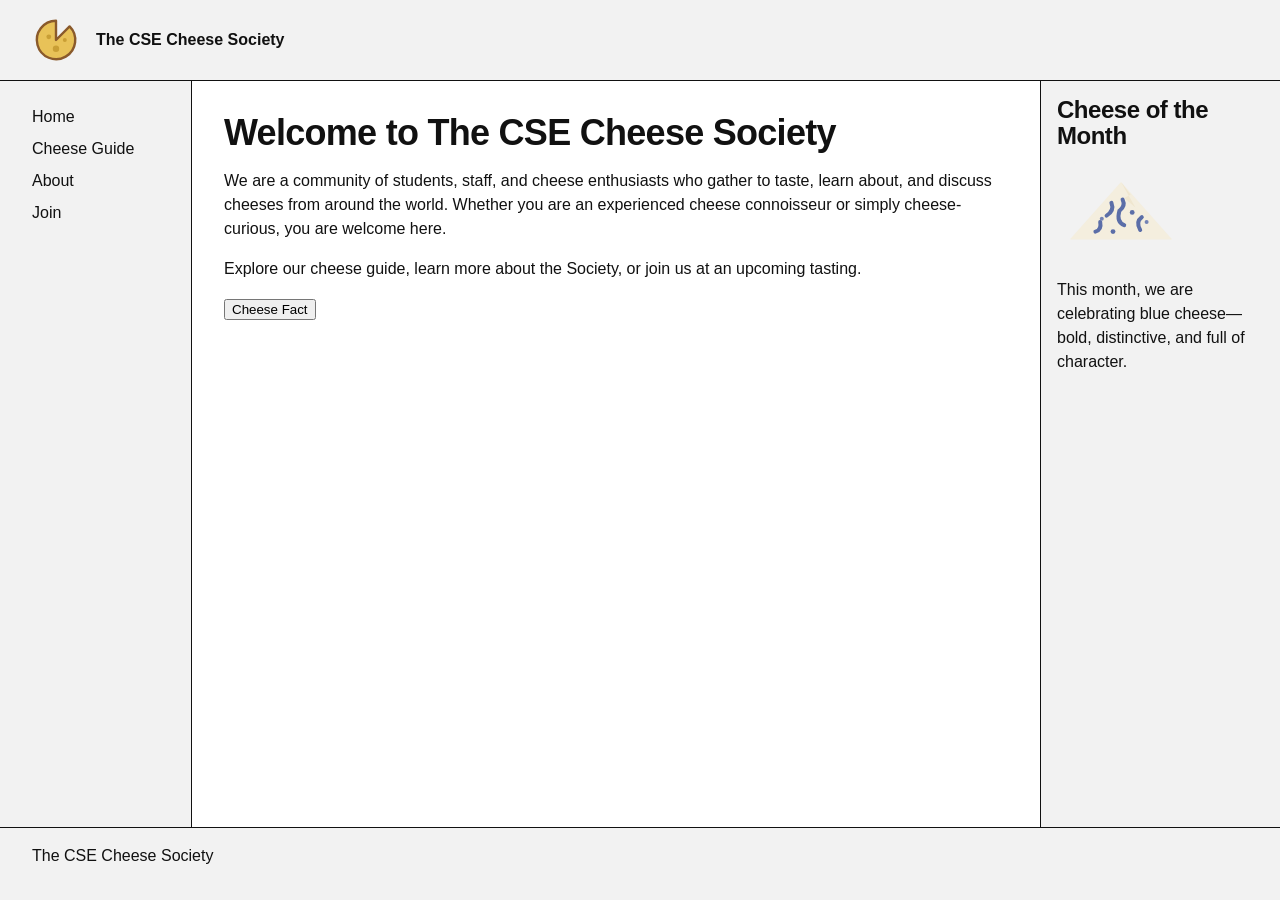
<file: index.html>
<!doctype html>
<html lang="en">
<head>
  <meta charset="utf-8">
  <meta name="viewport" content="width=device-width, initial-scale=1">
  <meta name="description" content="The CSE Cheese Society is a community of students, staff, and cheese enthusiasts who gather to taste, learn about, and discuss cheeses from around the world.">

  <title>Home | The CSE Cheese Society</title>

  <link rel="stylesheet" href="styles/tokens.css">
  <link rel="stylesheet" href="styles/global.css">
  <link rel="stylesheet" href="styles/site.css">
  <link rel="stylesheet" href="styles/home.css">
</head>

<body>
  <header>
    <img src="images/logo.svg" alt="Logo for cheese society">
    <p>The CSE Cheese Society</p>
  </header>

  <nav aria-label="Primary navigation">
    <ul>
      <li><a href="index.html" aria-current="page">Home</a></li>
      <li><a href="guide/index.html">Cheese Guide</a></li>
      <li><a href="about.html">About</a></li>
      <li><a href="join.html">Join</a></li>
    </ul>
  </nav>

  <main>
    <h1>Welcome to The CSE Cheese Society</h1>

    <p>
      We are a community of students, staff, and cheese enthusiasts who
      gather to taste, learn about, and discuss cheeses from around the
      world. Whether you are an experienced cheese connoisseur or simply
      cheese-curious, you are welcome here.
    </p>

    <p>
      Explore our cheese guide, learn more about the Society, or join us
      at an upcoming tasting.
    </p>

    <button
      type="button"
      commandfor="cheese-fact"
      command="toggle-popover"
    >
      Cheese Fact
    </button>

    <section id="cheese-fact" popover>
      <h2>Cheese Fact</h2>

      <p>
        Cheese is one of the world’s oldest prepared foods, with evidence
        of cheesemaking dating back thousands of years.
      </p>
    </section>
  </main>

  <aside>
    <h2>Cheese of the Month</h2>
    <img src="images/cheese-blue.svg" alt="Illustration of blue cheese">
    <p>
      This month, we are celebrating blue cheese—bold, distinctive, and
      full of character.
    </p>
  </aside>

  <footer>
    <p>The CSE Cheese Society</p>
  </footer>
</body>
</html>
</file>
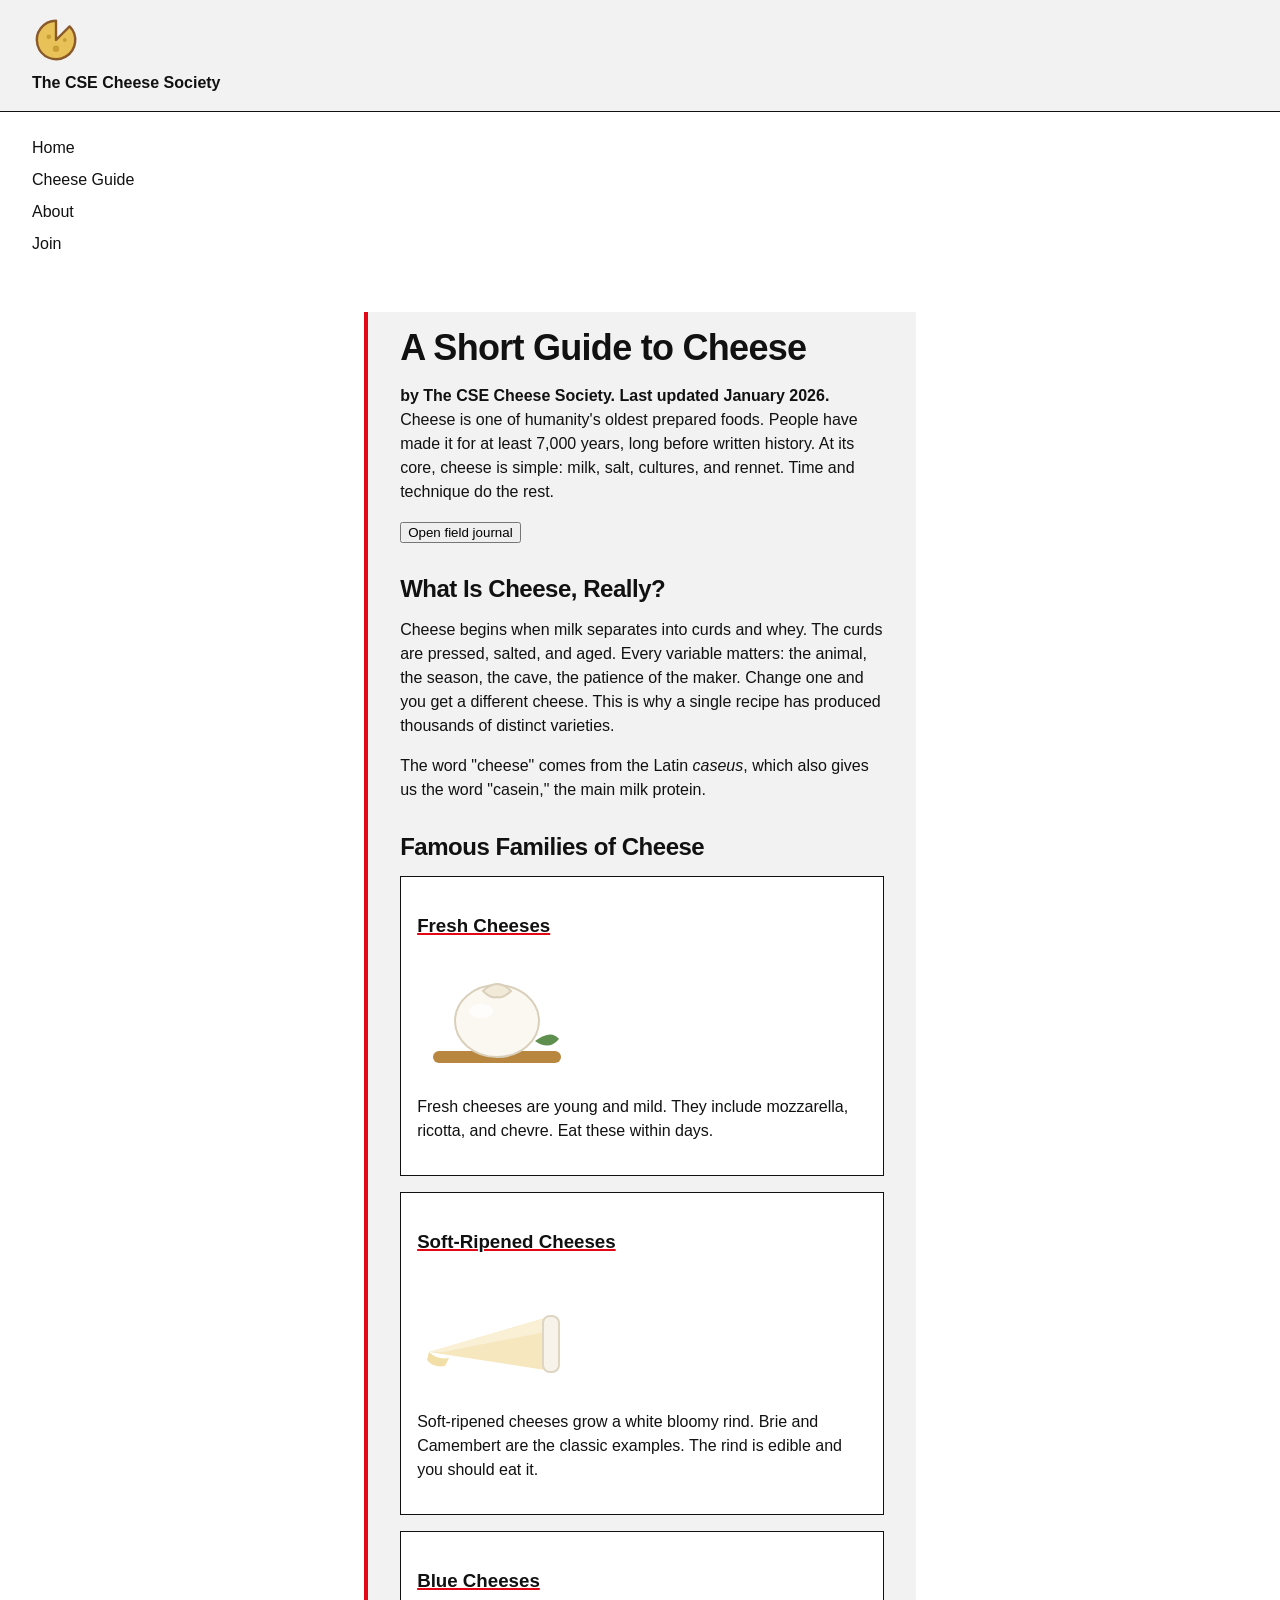
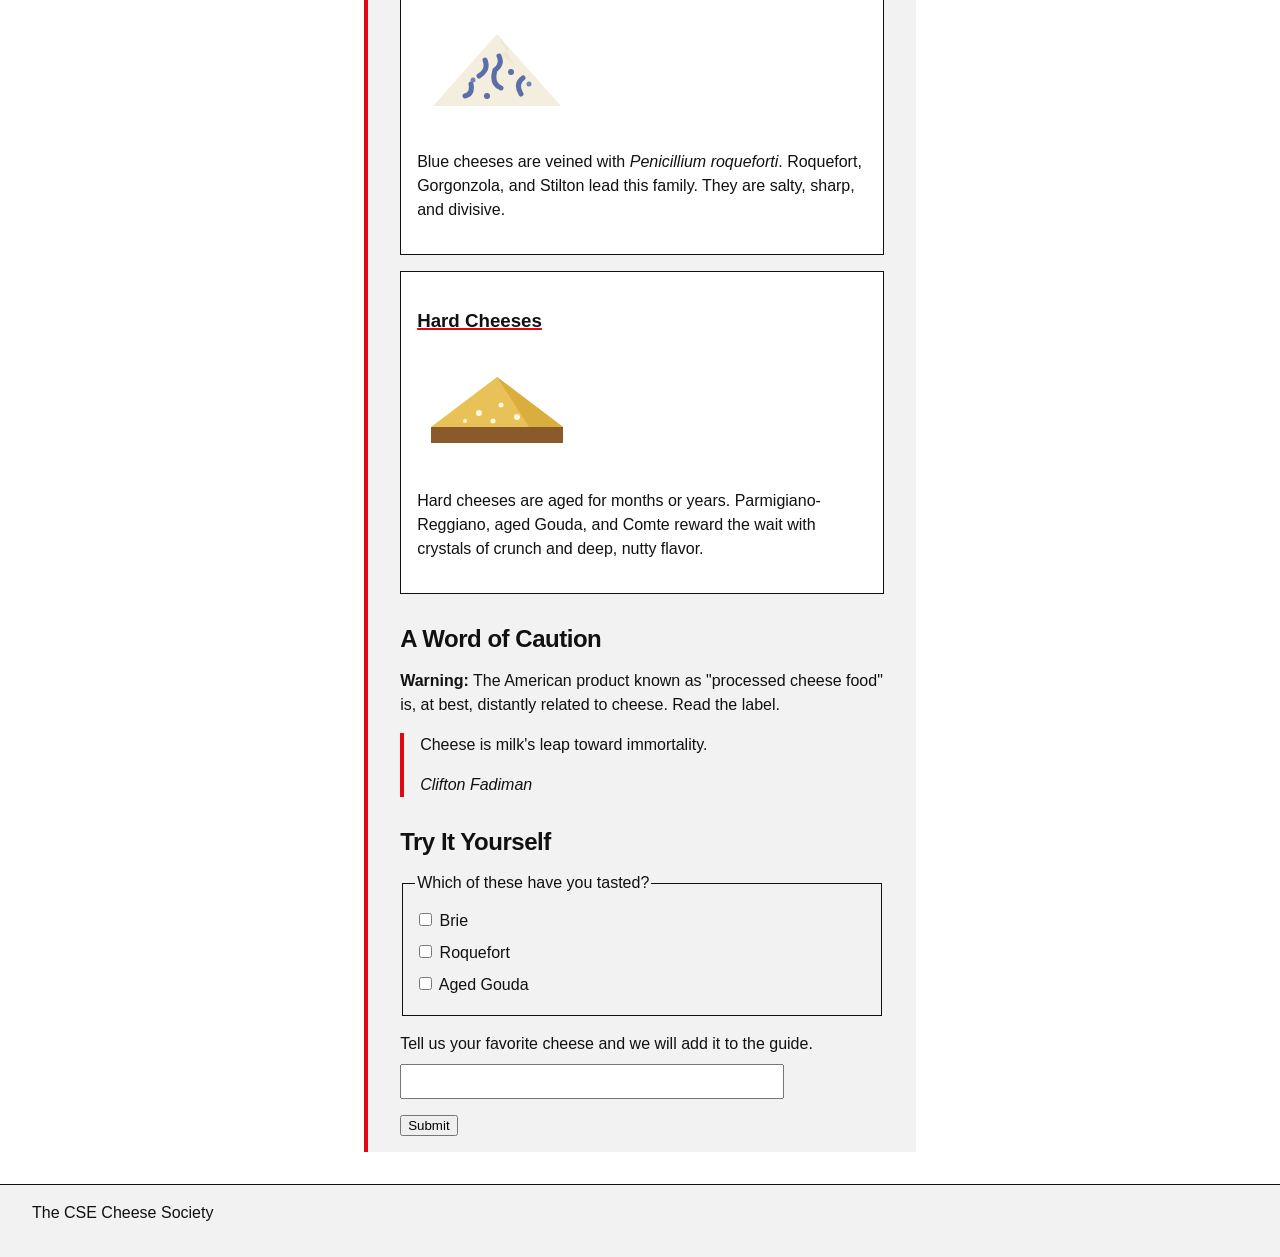
<file: guide/index.html>
<!doctype html>
<html lang="en">
<head>
    <meta charset="utf-8">
    <meta name="viewport" content="width=device-width, initial-scale=1">

    <meta
        name="description"
        content="A short guide to cheese from The CSE Cheese Society."
    >

    <title>Cheese Guide | The CSE Cheese Society</title>

    <link rel="stylesheet" href="../styles/tokens.css">
    <link rel="stylesheet" href="../styles/global.css">
    <link rel="stylesheet" href="../styles/site.css">
    <link rel="stylesheet" href="../styles/guide.css">
    <link rel="stylesheet" href="../styles/aesthetic.css">
</head>

<body>
    <header>
        <img src="../images/logo.svg" alt="">
        <p>The CSE Cheese Society</p>
    </header>

    <nav aria-label="Primary navigation">
        <ul>
            <li><a href="../index.html">Home</a></li>
            <li><a href="index.html" aria-current="page">Cheese Guide</a></li>
            <li><a href="../about.html">About</a></li>
            <li><a href="../join.html">Join</a></li>
        </ul>
    </nav>

    <main>
        <article>
            <header>
                <h1>A Short Guide to Cheese</h1>
                <p>by The CSE Cheese Society. Last updated January 2026.</p>
            </header>

            <p>
                Cheese is one of humanity's oldest prepared foods. People have made
                it for at least 7,000 years, long before written history. At its core,
                cheese is simple: milk, salt, cultures, and rennet. Time and technique
                do the rest.
            </p>

            <button id="aesthetic-toggle" type="button" aria-pressed="false">
                Open field journal
            </button>

            <section>
                <h2>What Is Cheese, Really?</h2>

                <p>
                    Cheese begins when milk separates into curds and whey. The curds
                    are pressed, salted, and aged. Every variable matters: the animal,
                    the season, the cave, the patience of the maker. Change one and you
                    get a different cheese. This is why a single recipe has produced
                    thousands of distinct varieties.
                </p>

                <p>
                    The word "cheese" comes from the Latin <i lang="la">caseus</i>,
                    which also gives us the word "casein," the main milk protein.
                </p>
            </section>

            <section>
                <h2>Famous Families of Cheese</h2>

                <article>
                    <h3><a href="fresh.html">Fresh Cheeses</a></h3>

                    <a href="fresh.html">
                        <img
                            class="fresh-cheese-image"
                            src="../images/cheese-fresh.svg"
                            alt="Illustration of fresh cheese"
                        >
                    </a>

                    <p>
                        Fresh cheeses are young and mild. They include mozzarella,
                        ricotta, and chevre. Eat these within days.
                    </p>
                </article>

                <article>
                    <h3><a href="soft.html">Soft-Ripened Cheeses</a></h3>

                    <a href="soft.html">
                        <img
                            class="soft-cheese-image"
                            src="../images/cheese-soft.svg"
                            alt="Illustration of soft-ripened cheese"
                        >
                    </a>

                    <p>
                        Soft-ripened cheeses grow a white bloomy rind. Brie and Camembert
                        are the classic examples. The rind is edible and you should eat it.
                    </p>
                </article>

                <article>
                    <h3><a href="blue.html">Blue Cheeses</a></h3>

                    <a href="blue.html">
                        <img
                            class="blue-cheese-image"
                            src="../images/cheese-blue.svg"
                            alt="Illustration of blue cheese"
                        >
                    </a>

                    <p>
                        Blue cheeses are veined with
                        <i lang="la">Penicillium roqueforti</i>. Roquefort, Gorgonzola,
                        and Stilton lead this family. They are salty, sharp, and divisive.
                    </p>
                </article>

                <article>
                    <h3><a href="hard.html">Hard Cheeses</a></h3>

                    <a href="hard.html">
                        <img
                            class="hard-cheese-image"
                            src="../images/cheese-hard.svg"
                            alt="Illustration of hard cheese"
                        >
                    </a>

                    <p>
                        Hard cheeses are aged for months or years. Parmigiano-Reggiano,
                        aged Gouda, and Comte reward the wait with crystals of crunch and
                        deep, nutty flavor.
                    </p>
                </article>
            </section>

            <section>
                <h2>A Word of Caution</h2>

                <p>
                    <strong>Warning:</strong> The American product known as
                    "processed cheese food" is, at best, distantly related to cheese.
                    Read the label.
                </p>

                <blockquote>
                    <p>Cheese is milk's leap toward immortality.</p>
                    <cite>Clifton Fadiman</cite>
                </blockquote>
            </section>

            <section>
                <h2>Try It Yourself</h2>

                <form>
                    <fieldset>
                        <legend>Which of these have you tasted?</legend>

                        <label>
                            <input type="checkbox" name="tasted" value="brie">
                            Brie
                        </label>

                        <label>
                            <input type="checkbox" name="tasted" value="roquefort">
                            Roquefort
                        </label>

                        <label>
                            <input type="checkbox" name="tasted" value="aged-gouda">
                            Aged Gouda
                        </label>
                    </fieldset>

                    <label for="favorite-cheese">
                        Tell us your favorite cheese and we will add it to the guide.
                    </label>

                    <input
                        id="favorite-cheese"
                        name="favorite-cheese"
                        type="text"
                    >

                    <button type="submit">Submit</button>
                </form>
            </section>
        </article>
    </main>

    <footer>
        <p>The CSE Cheese Society</p>
    </footer>
    <script src="../scripts/aesthetic.js"></script>
</body>
</html>
</file>
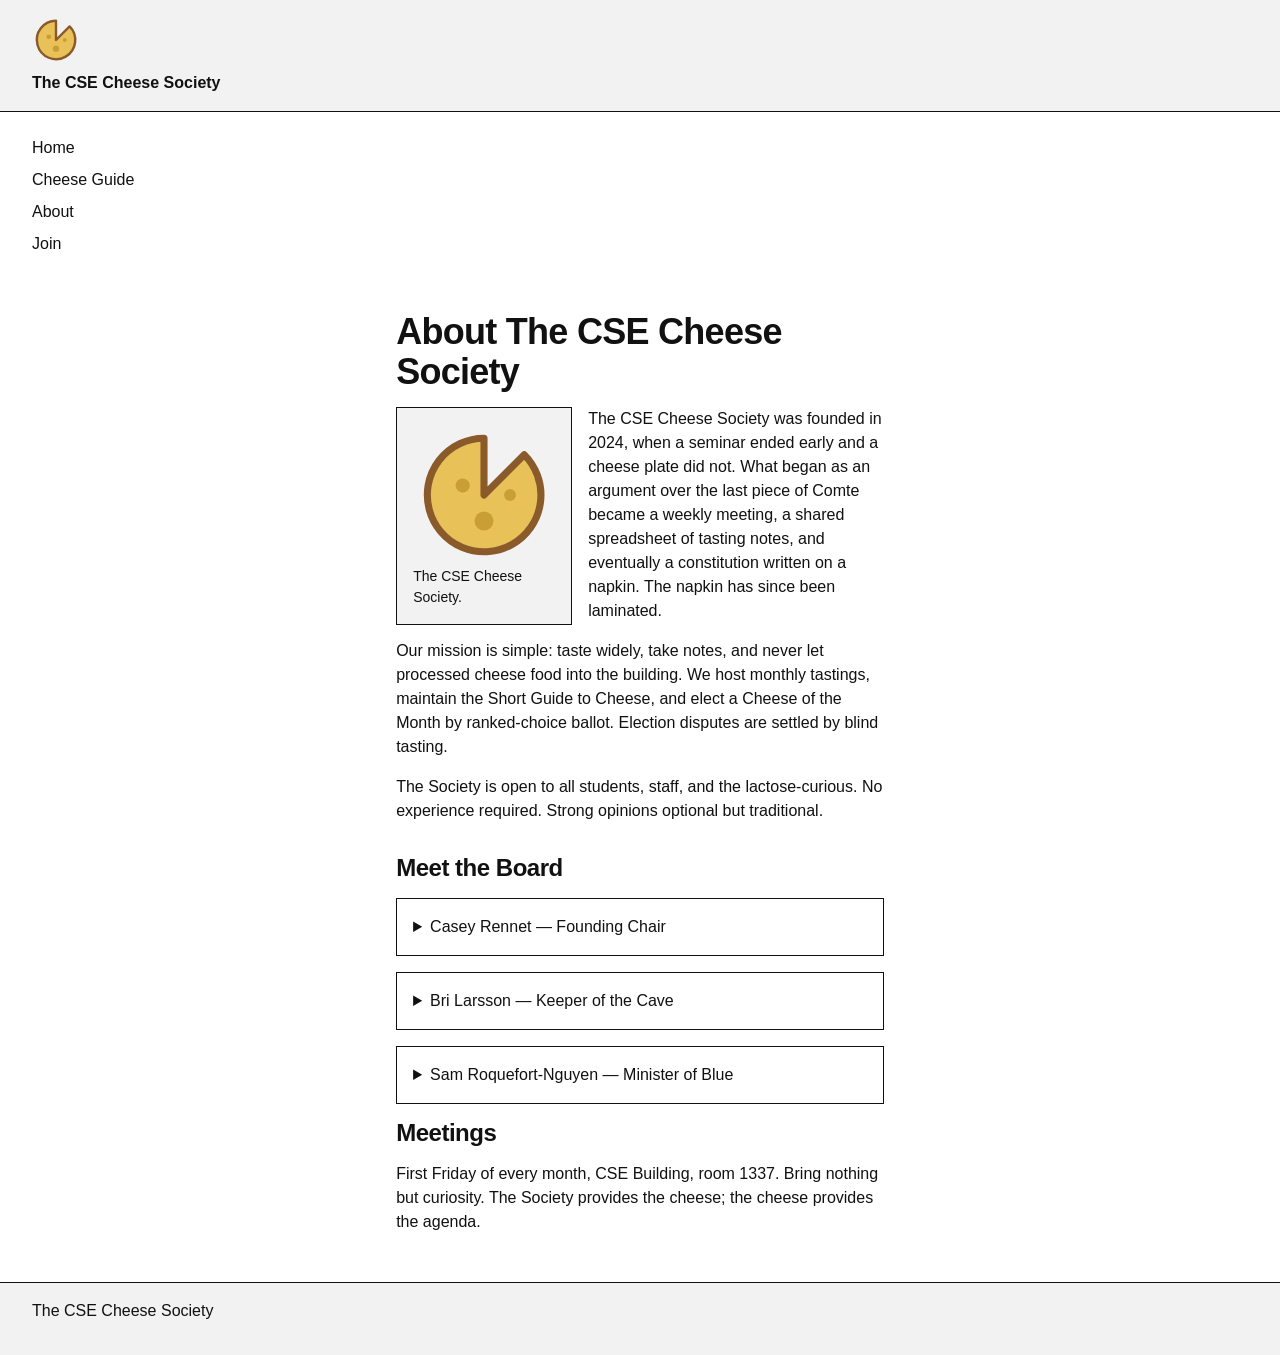
<file: about.html>
<!doctype html>
<html lang="en">
<head>
    <meta charset="utf-8">
    <meta name="viewport" content="width=device-width, initial-scale=1">

    <meta
        name="description"
        content="Learn about the history, mission, board members, and meetings of The CSE Cheese Society."
    >

    <title>About | The CSE Cheese Society</title>

    <link rel="stylesheet" href="styles/tokens.css">
    <link rel="stylesheet" href="styles/global.css">
    <link rel="stylesheet" href="styles/site.css">
    <link rel="stylesheet" href="styles/about.css">
</head>

<body>
    <header>
        <img src="images/logo.svg" alt="">
        <p>The CSE Cheese Society</p>
    </header>

    <nav aria-label="Primary navigation">
        <ul>
            <li><a href="index.html">Home</a></li>
            <li><a href="guide/index.html">Cheese Guide</a></li>
            <li><a href="about.html" aria-current="page">About</a></li>
            <li><a href="join.html">Join</a></li>
        </ul>
    </nav>

    <main>
        <article>
            <h1>About The CSE Cheese Society</h1>

            <figure>
                <img src="images/logo.svg" alt="The CSE Cheese Society logo">
                <figcaption>The CSE Cheese Society.</figcaption>
            </figure>

            <p>
                The CSE Cheese Society was founded in 2024, when a seminar ended
                early and a cheese plate did not. What began as an argument over the
                last piece of Comte became a weekly meeting, a shared spreadsheet of
                tasting notes, and eventually a constitution written on a napkin. The
                napkin has since been laminated.
            </p>

            <p>
                Our mission is simple: taste widely, take notes, and never let
                processed cheese food into the building. We host monthly tastings,
                maintain the Short Guide to Cheese, and elect a Cheese of the Month
                by ranked-choice ballot. Election disputes are settled by blind
                tasting.
            </p>

            <p>
                The Society is open to all students, staff, and the lactose-curious.
                No experience required. Strong opinions optional but traditional.
            </p>

            <section class="member-bios">
                <h2>Meet the Board</h2>

                <details>
                    <summary>Casey Rennet — Founding Chair</summary>
                    <p>
                        Casey once drove four hours for a cheese that turned out to be
                        sold out, and describes the trip as "still worth it." Responsible
                        for the napkin constitution. Favorite family: hard. Favorite
                        cheese: a five-year Gouda "that changed my life."
                    </p>
                </details>

                <details>
                    <summary>Bri Larsson — Keeper of the Cave</summary>
                    <p>
                        Bri manages the Society's aging fridge (a mini-fridge, lovingly
                        mislabeled "THE CAVE") and its strict humidity log. Favorite
                        family: soft-ripened. Position on rinds: eat them, always, no
                        exceptions.
                    </p>
                </details>

                <details>
                    <summary>Sam Roquefort-Nguyen — Minister of Blue</summary>
                    <p>
                        Sam claims no relation to the village of Roquefort-sur-Soulzon
                        but has never provided documentation either way. Runs the annual
                        "Blue Cheese Amnesty" where skeptics get one supervised second
                        chance. Favorite cheese: Stilton, at midnight, with port.
                    </p>
                </details>
            </section>

            <section>
                <h2>Meetings</h2>
                <p>
                    First Friday of every month, CSE Building, room 1337. Bring nothing
                    but curiosity. The Society provides the cheese; the cheese provides
                    the agenda.
                </p>
            </section>
        </article>
    </main>

    <footer>
        <p>The CSE Cheese Society</p>
    </footer>
</body>
</html>
</file>
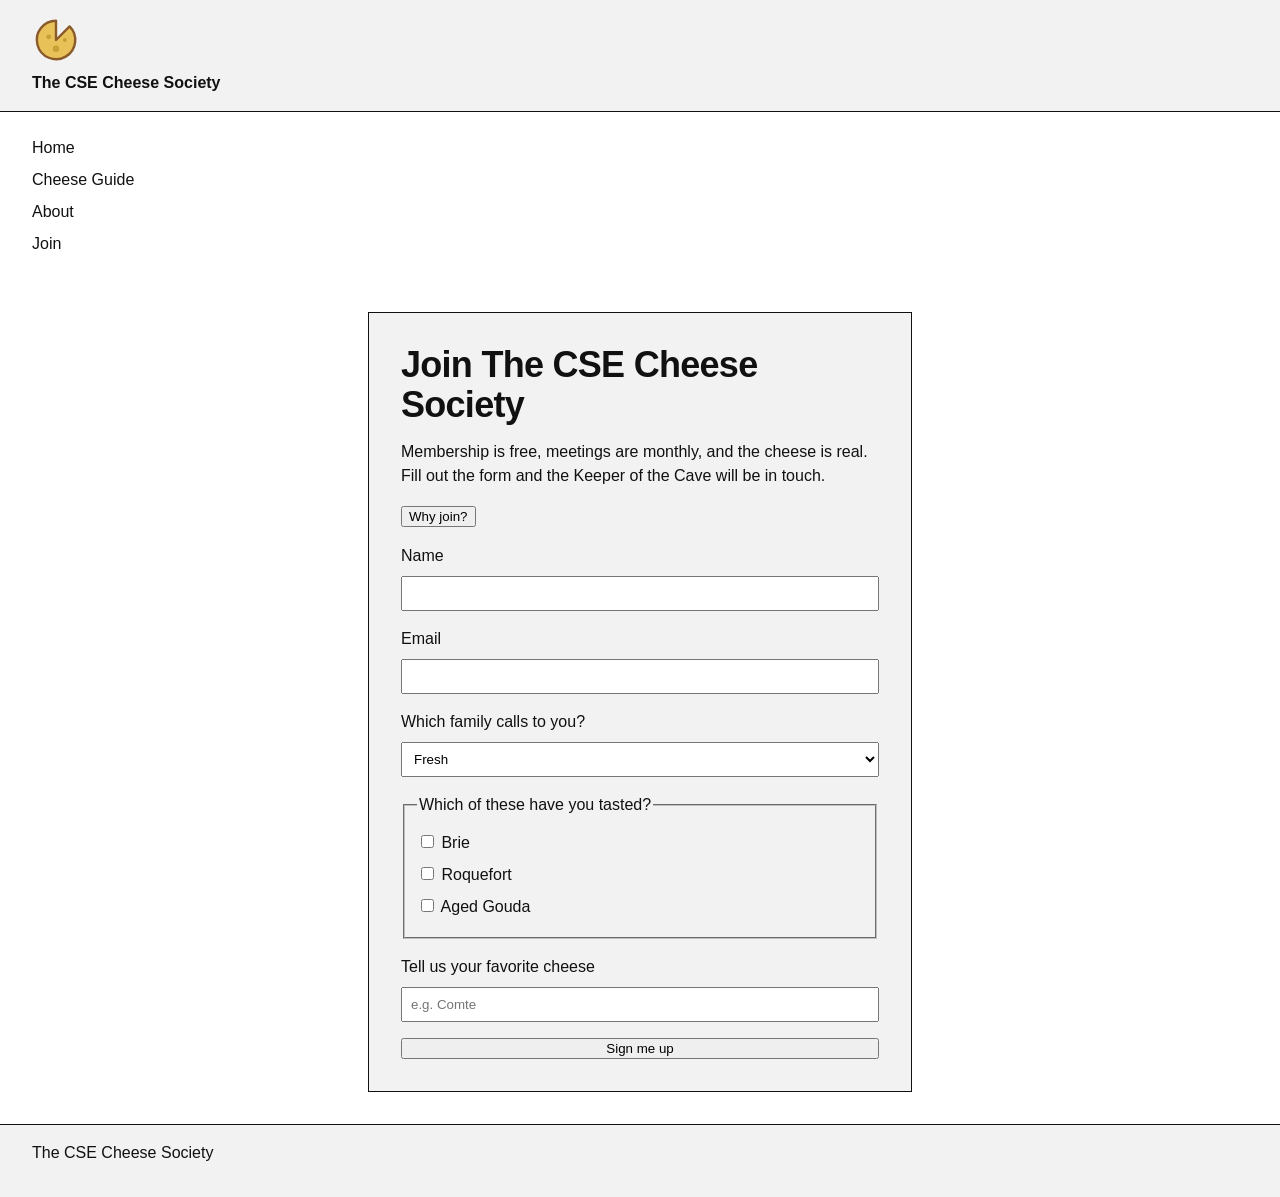
<file: join.html>
<!doctype html>
<html lang="en">
<head>
  <meta charset="utf-8">
  <meta name="viewport" content="width=device-width, initial-scale=1">

  <meta
    name="description"
    content="Join The CSE Cheese Society and sign up for monthly cheese tastings."
  >

  <title>Join | The CSE Cheese Society</title>

  <link rel="stylesheet" href="styles/tokens.css">
  <link rel="stylesheet" href="styles/global.css">
  <link rel="stylesheet" href="styles/site.css">
  <link rel="stylesheet" href="styles/join.css">
</head>

<body>
  <header>
    <img src="images/logo.svg" alt="">
    <p>The CSE Cheese Society</p>
  </header>

  <nav aria-label="Primary navigation">
    <ul>
      <li><a href="index.html">Home</a></li>
      <li><a href="guide/index.html">Cheese Guide</a></li>
      <li><a href="about.html">About</a></li>
      <li><a href="join.html" aria-current="page">Join</a></li>
    </ul>
  </nav>

  <main>
    <section class="membership-card">
      <h1>Join The CSE Cheese Society</h1>

      <p>
        Membership is free, meetings are monthly, and the cheese is real.
        Fill out the form and the Keeper of the Cave will be in touch.
      </p>

      <button type="button" commandfor="join-reasons" command="show-modal">
        Why join?
      </button>

      <form>
        <label for="name">Name</label>
        <input id="name" name="name" type="text" required>

        <label for="email">Email</label>
        <input id="email" name="email" type="email" required>

        <label for="family">Which family calls to you?</label>
        <select id="family" name="family">
          <option value="fresh">Fresh</option>
          <option value="soft">Soft-ripened</option>
          <option value="blue">Blue</option>
          <option value="hard">Hard</option>
          <option value="undecided">
            Undecided — that's why I'm here
          </option>
        </select>

        <fieldset>
          <legend>Which of these have you tasted?</legend>

          <label>
            <input type="checkbox" name="tasted" value="brie">
            Brie
          </label>

          <label>
            <input type="checkbox" name="tasted" value="roquefort">
            Roquefort
          </label>

          <label>
            <input type="checkbox" name="tasted" value="aged-gouda">
            Aged Gouda
          </label>
        </fieldset>

        <label for="favorite">Tell us your favorite cheese</label>
        <input
          id="favorite"
          name="favorite"
          type="text"
          placeholder="e.g. Comte"
        >

        <button type="submit">Sign me up</button>
      </form>
    </section>

    <dialog id="join-reasons">
      <h2>Why join?</h2>

      <ul>
        <li>Monthly tastings. The Society buys the cheese. You bring opinions.</li>
        <li>Voting rights in the Cheese of the Month election.</li>
        <li>Access to THE CAVE (a mini-fridge, but a very serious one).</li>
        <li>A laminated membership card featuring the cheese of your choice.</li>
        <li>Amnesty program for recovering blue-cheese skeptics.</li>
      </ul>

      <button type="button" commandfor="join-reasons" command="close">
        I'm convinced
      </button>
    </dialog>
  </main>

  <footer>
    <p>The CSE Cheese Society</p>
  </footer>
</body>
</html>
</file>
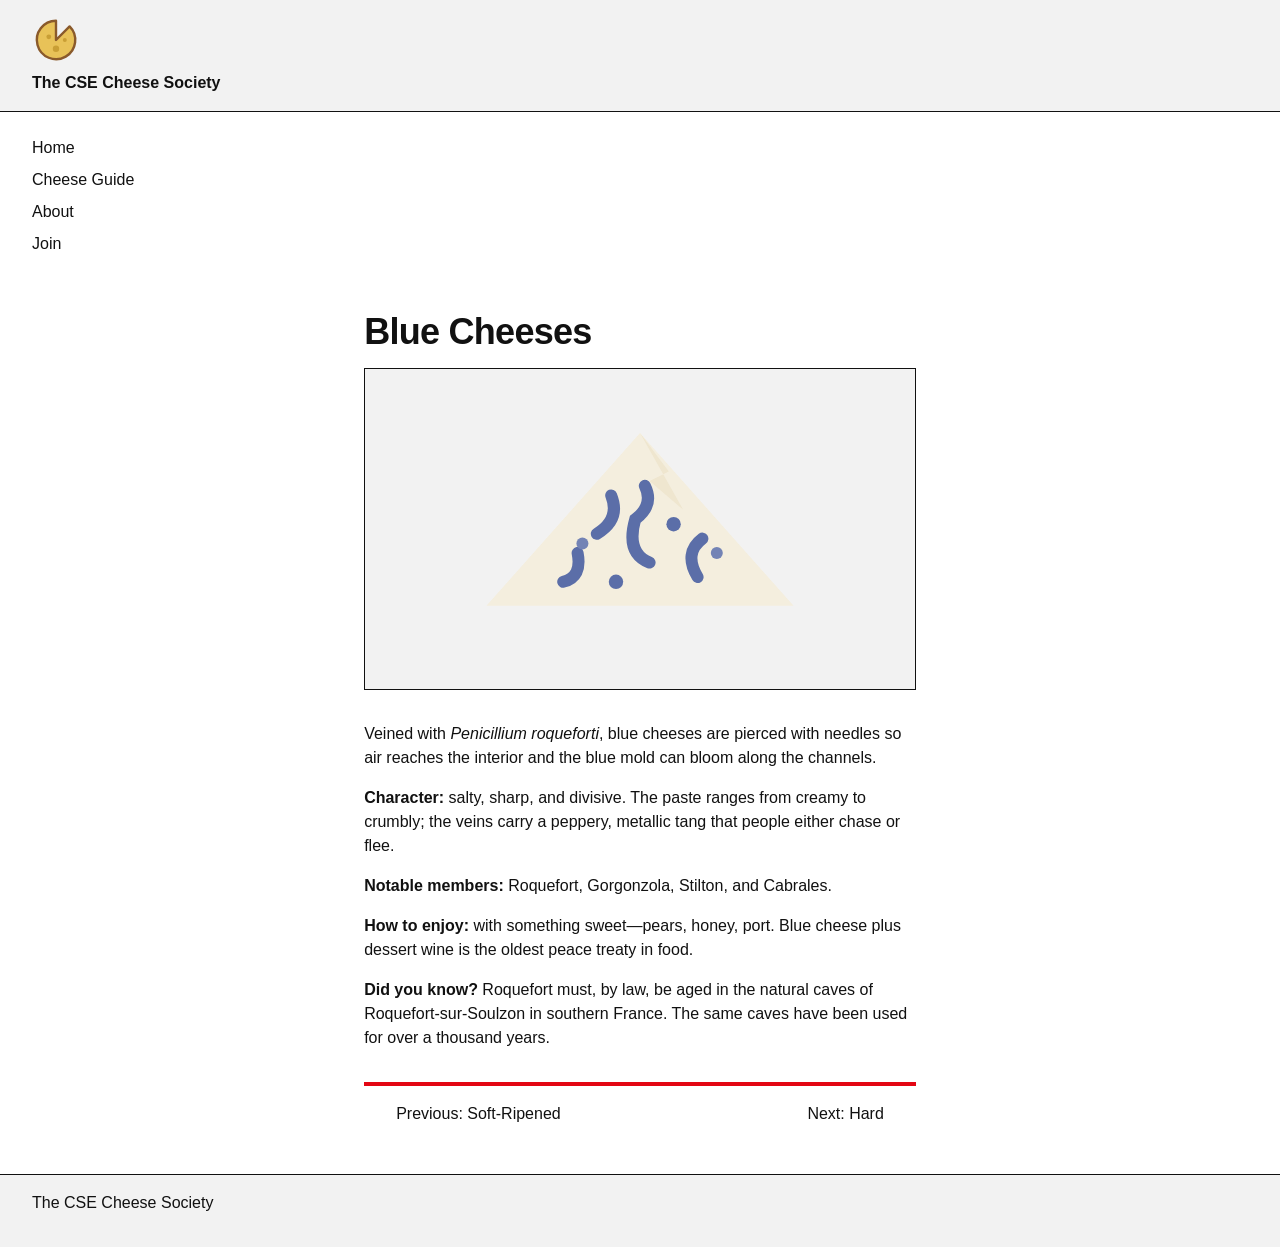
<file: guide/blue.html>
<!doctype html>
<html lang="en">
<head>
    <meta charset="utf-8">
    <meta name="viewport" content="width=device-width, initial-scale=1">

    <meta
        name="description"
        content="Learn about blue cheeses, including Roquefort, Gorgonzola, Stilton, and Cabrales."
    >

    <title>Blue Cheeses | The CSE Cheese Society</title>

    <link rel="stylesheet" href="../styles/tokens.css">
    <link rel="stylesheet" href="../styles/global.css">
    <link rel="stylesheet" href="../styles/site.css">
    <link rel="stylesheet" href="../styles/family.css">
</head>

<body>
    <header>
        <img src="../images/logo.svg" alt="">
        <p>The CSE Cheese Society</p>
    </header>

    <nav aria-label="Primary navigation">
        <ul>
            <li><a href="../index.html">Home</a></li>
            <li><a href="index.html" aria-current="page">Cheese Guide</a></li>
            <li><a href="../about.html">About</a></li>
            <li><a href="../join.html">Join</a></li>
        </ul>
    </nav>

    <main>
        <article>
            <h1>Blue Cheeses</h1>

            <figure>
                <img
                    class="blue-cheese-image"
                    src="../images/cheese-blue.svg"
                    alt="Illustration of blue cheese"
                >
            </figure>

            <p>
                Veined with <i lang="la">Penicillium roqueforti</i>, blue cheeses
                are pierced with needles so air reaches the interior and the blue
                mold can bloom along the channels.
            </p>

            <p>
                <strong>Character:</strong> salty, sharp, and divisive. The paste
                ranges from creamy to crumbly; the veins carry a peppery, metallic
                tang that people either chase or flee.
            </p>

            <p>
                <strong>Notable members:</strong> Roquefort, Gorgonzola, Stilton,
                and Cabrales.
            </p>

            <p>
                <strong>How to enjoy:</strong> with something sweet—pears, honey,
                port. Blue cheese plus dessert wine is the oldest peace treaty in
                food.
            </p>

            <p>
                <strong>Did you know?</strong> Roquefort must, by law, be aged in
                the natural caves of Roquefort-sur-Soulzon in southern France. The
                same caves have been used for over a thousand years.
            </p>

            <nav class="family-navigation" aria-label="Cheese family navigation">
                <a href="soft.html">Previous: Soft-Ripened</a>
                <a href="hard.html">Next: Hard</a>
            </nav>
        </article>
    </main>

    <footer>
        <p>The CSE Cheese Society</p>
    </footer>
</body>
</html>
</file>
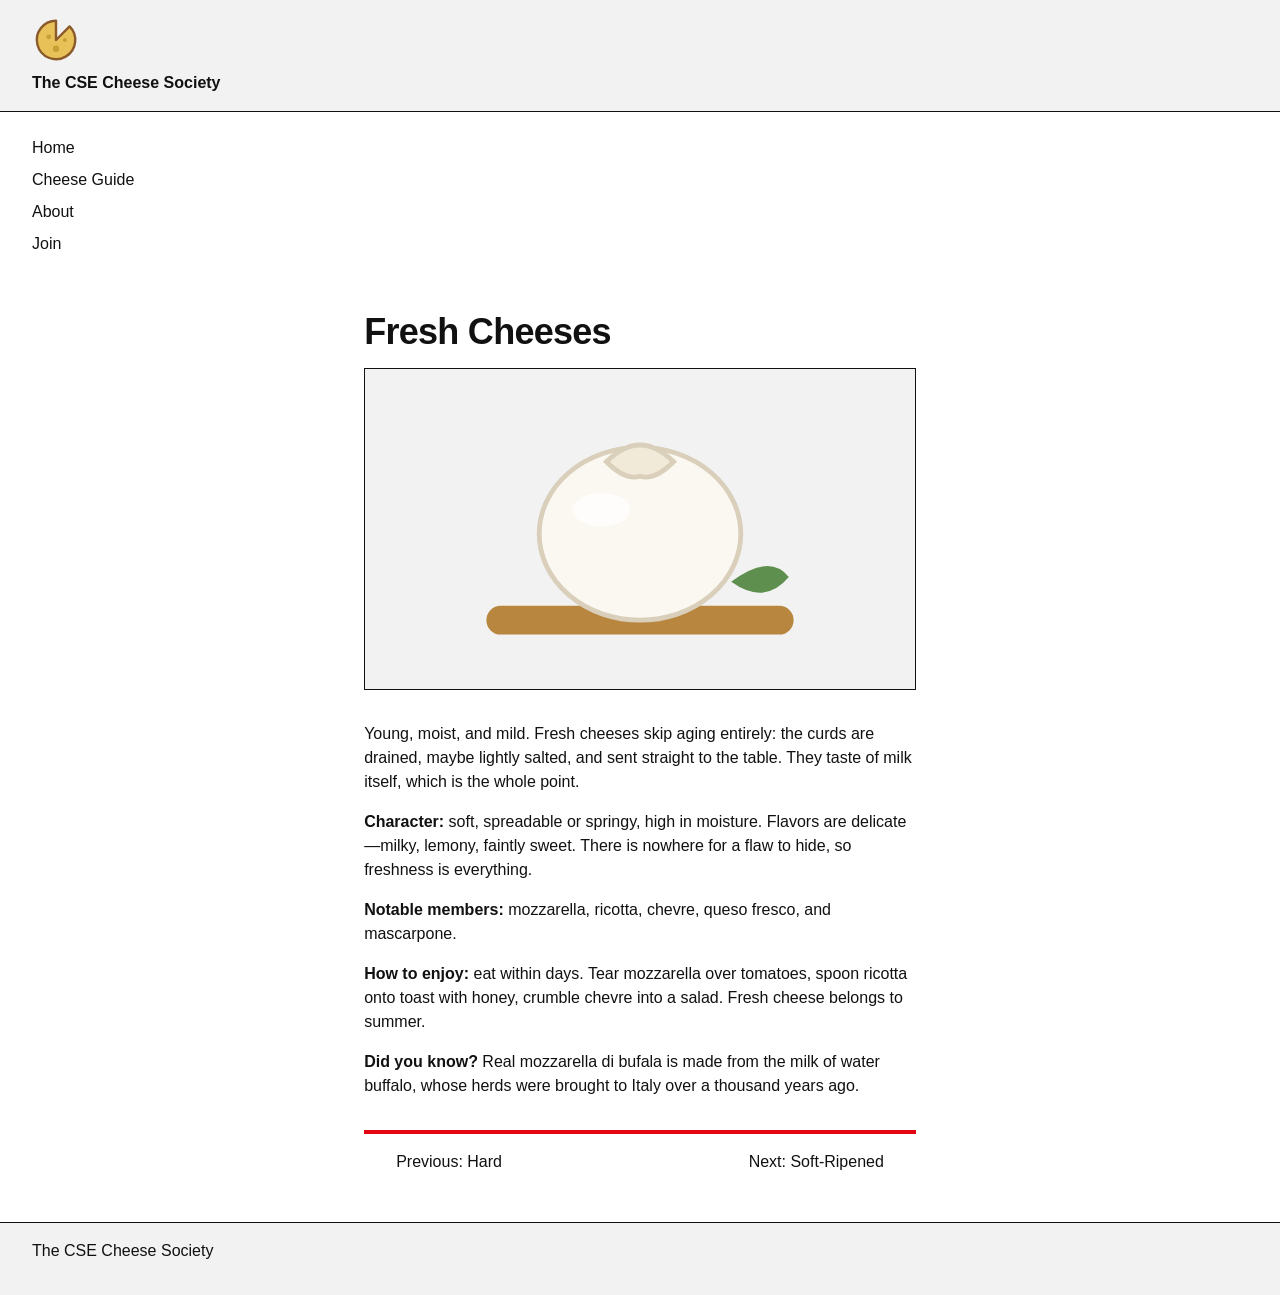
<file: guide/fresh.html>
<!doctype html>
<html lang="en">
<head>
    <meta charset="utf-8">
    <meta name="viewport" content="width=device-width, initial-scale=1">

    <meta
        name="description"
        content="Learn about fresh cheeses, including mozzarella, ricotta, chevre, queso fresco, and mascarpone."
    >

    <title>Fresh Cheeses | The CSE Cheese Society</title>

    <link rel="stylesheet" href="../styles/tokens.css">
    <link rel="stylesheet" href="../styles/global.css">
    <link rel="stylesheet" href="../styles/site.css">
    <link rel="stylesheet" href="../styles/family.css">
</head>

<body>
    <header>
        <img src="../images/logo.svg" alt="">
        <p>The CSE Cheese Society</p>
    </header>

    <nav aria-label="Primary navigation">
        <ul>
            <li><a href="../index.html">Home</a></li>
            <li><a href="index.html" aria-current="page">Cheese Guide</a></li>
            <li><a href="../about.html">About</a></li>
            <li><a href="../join.html">Join</a></li>
        </ul>
    </nav>

    <main>
        <article>
            <h1>Fresh Cheeses</h1>

            <figure>
                <img
                    class="fresh-cheese-image"
                    src="../images/cheese-fresh.svg"
                    alt="Illustration of fresh cheese"
                >
            </figure>

            <p>
                Young, moist, and mild. Fresh cheeses skip aging entirely: the curds
                are drained, maybe lightly salted, and sent straight to the table.
                They taste of milk itself, which is the whole point.
            </p>

            <p>
                <strong>Character:</strong> soft, spreadable or springy, high in
                moisture. Flavors are delicate—milky, lemony, faintly sweet. There
                is nowhere for a flaw to hide, so freshness is everything.
            </p>

            <p>
                <strong>Notable members:</strong> mozzarella, ricotta, chevre,
                queso fresco, and mascarpone.
            </p>

            <p>
                <strong>How to enjoy:</strong> eat within days. Tear mozzarella over
                tomatoes, spoon ricotta onto toast with honey, crumble chevre into a
                salad. Fresh cheese belongs to summer.
            </p>

            <p>
                <strong>Did you know?</strong> Real mozzarella di bufala is made
                from the milk of water buffalo, whose herds were brought to Italy
                over a thousand years ago.
            </p>

            <nav class="family-navigation" aria-label="Cheese family navigation">
                <a href="hard.html">Previous: Hard</a>
                <a href="soft.html">Next: Soft-Ripened</a>
            </nav>
        </article>
    </main>

    <footer>
        <p>The CSE Cheese Society</p>
    </footer>
</body>
</html>
</file>
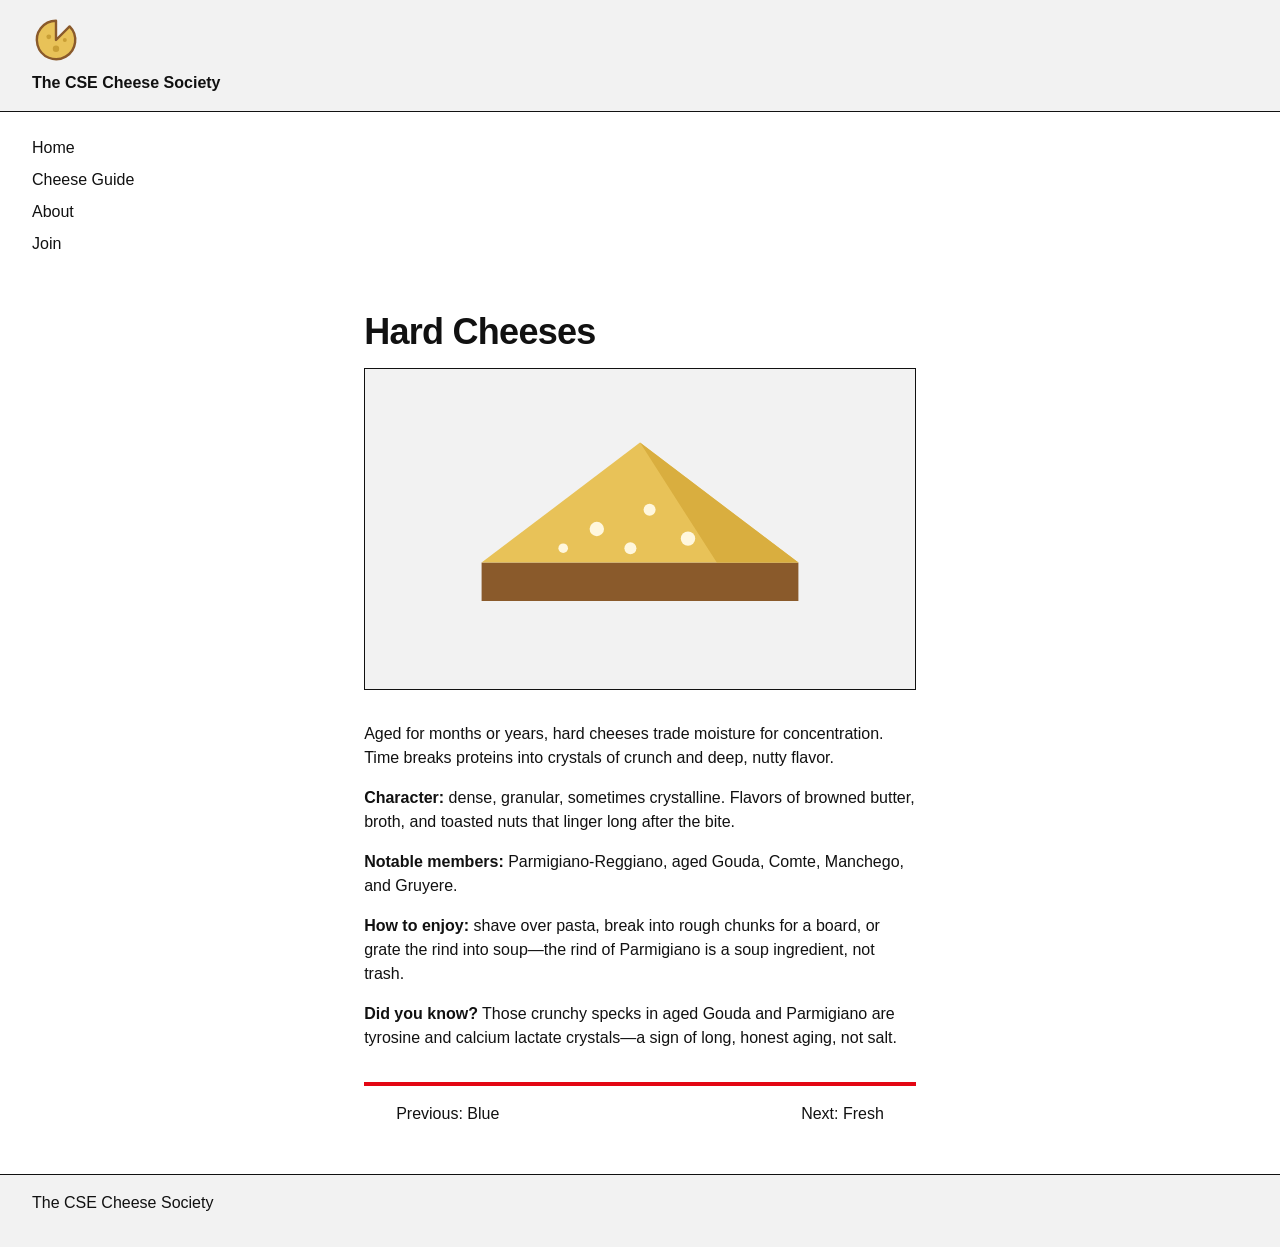
<file: guide/hard.html>
<!doctype html>
<html lang="en">
<head>
    <meta charset="utf-8">
    <meta name="viewport" content="width=device-width, initial-scale=1">

    <meta
        name="description"
        content="Learn about hard cheeses, including Parmigiano-Reggiano, aged Gouda, Comte, Manchego, and Gruyere."
    >

    <title>Hard Cheeses | The CSE Cheese Society</title>

    <link rel="stylesheet" href="../styles/tokens.css">
    <link rel="stylesheet" href="../styles/global.css">
    <link rel="stylesheet" href="../styles/site.css">
    <link rel="stylesheet" href="../styles/family.css">
</head>

<body>
    <header>
        <img src="../images/logo.svg" alt="">
        <p>The CSE Cheese Society</p>
    </header>

    <nav aria-label="Primary navigation">
        <ul>
            <li><a href="../index.html">Home</a></li>
            <li><a href="index.html" aria-current="page">Cheese Guide</a></li>
            <li><a href="../about.html">About</a></li>
            <li><a href="../join.html">Join</a></li>
        </ul>
    </nav>

    <main>
        <article>
            <h1>Hard Cheeses</h1>

            <figure>
                <img
                    class="hard-cheese-image"
                    src="../images/cheese-hard.svg"
                    alt="Illustration of hard cheese"
                >
            </figure>

            <p>
                Aged for months or years, hard cheeses trade moisture for
                concentration. Time breaks proteins into crystals of crunch and
                deep, nutty flavor.
            </p>

            <p>
                <strong>Character:</strong> dense, granular, sometimes crystalline.
                Flavors of browned butter, broth, and toasted nuts that linger long
                after the bite.
            </p>

            <p>
                <strong>Notable members:</strong> Parmigiano-Reggiano, aged Gouda,
                Comte, Manchego, and Gruyere.
            </p>

            <p>
                <strong>How to enjoy:</strong> shave over pasta, break into rough
                chunks for a board, or grate the rind into soup—the rind of
                Parmigiano is a soup ingredient, not trash.
            </p>

            <p>
                <strong>Did you know?</strong> Those crunchy specks in aged Gouda
                and Parmigiano are tyrosine and calcium lactate crystals—a sign of
                long, honest aging, not salt.
            </p>

            <nav class="family-navigation" aria-label="Cheese family navigation">
                <a href="blue.html">Previous: Blue</a>
                <a href="fresh.html">Next: Fresh</a>
            </nav>
        </article>
    </main>

    <footer>
        <p>The CSE Cheese Society</p>
    </footer>
</body>
</html>
</file>
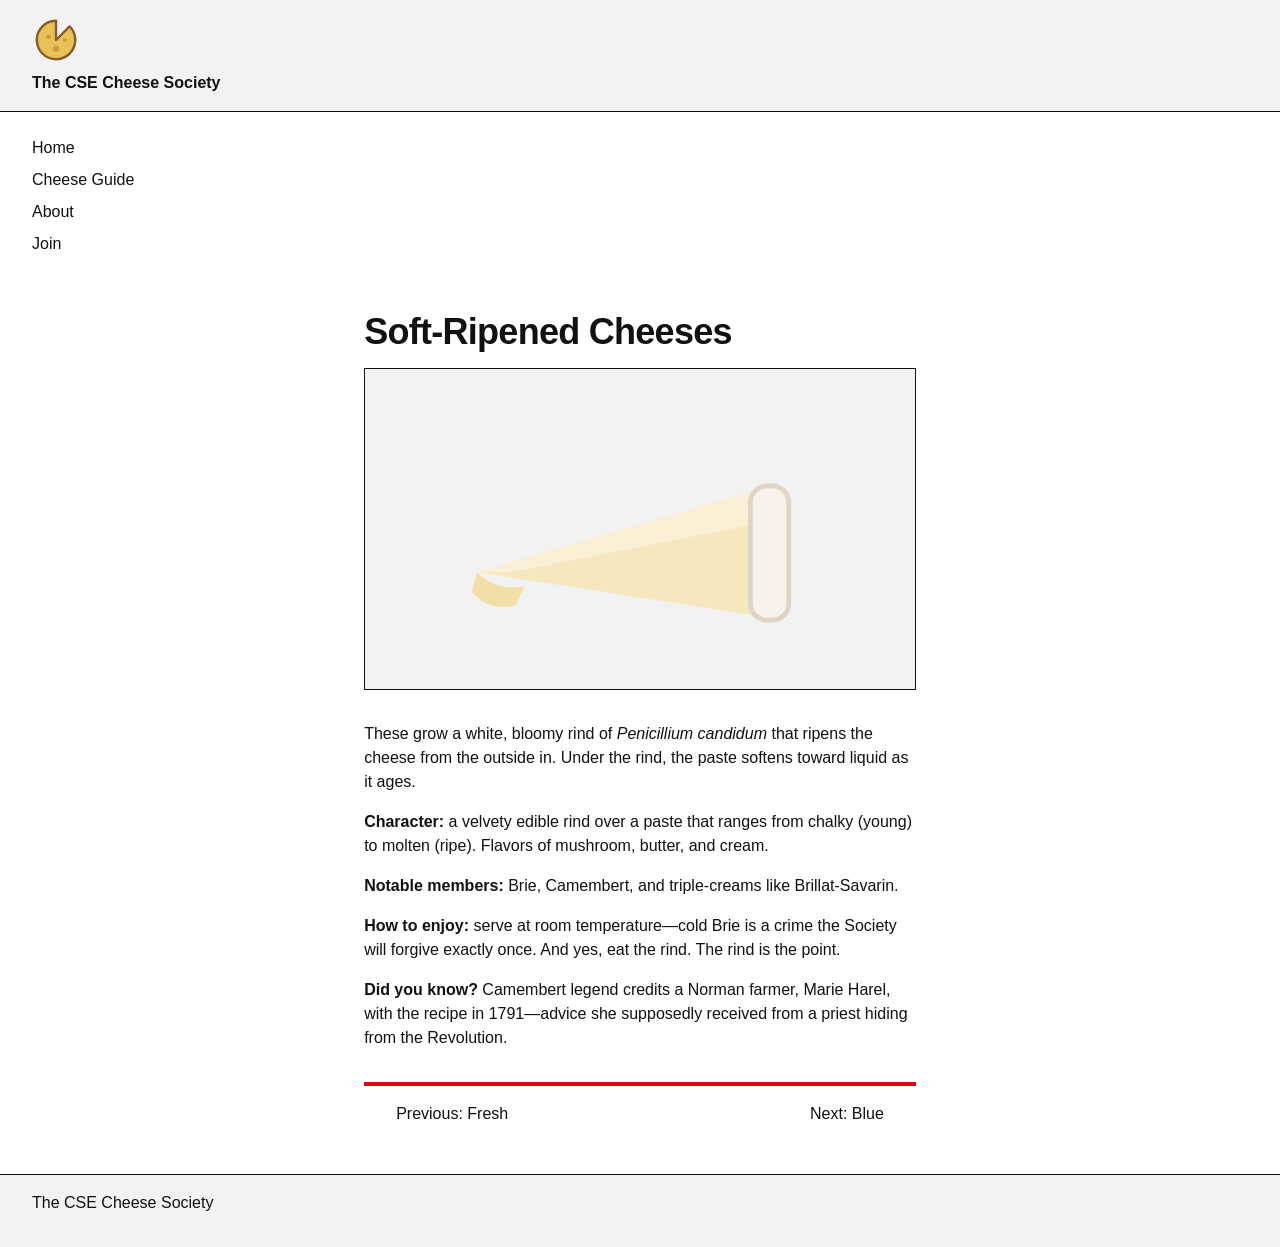
<file: guide/soft.html>
<!doctype html>
<html lang="en">
<head>
    <meta charset="utf-8">
    <meta name="viewport" content="width=device-width, initial-scale=1">

    <meta
        name="description"
        content="Learn about soft-ripened cheeses, including Brie, Camembert, and triple-creams."
    >

    <title>Soft-Ripened Cheeses | The CSE Cheese Society</title>

    <link rel="stylesheet" href="../styles/tokens.css">
    <link rel="stylesheet" href="../styles/global.css">
    <link rel="stylesheet" href="../styles/site.css">
    <link rel="stylesheet" href="../styles/family.css">
</head>

<body>
    <header>
        <img src="../images/logo.svg" alt="">
        <p>The CSE Cheese Society</p>
    </header>

    <nav aria-label="Primary navigation">
        <ul>
            <li><a href="../index.html">Home</a></li>
            <li><a href="index.html" aria-current="page">Cheese Guide</a></li>
            <li><a href="../about.html">About</a></li>
            <li><a href="../join.html">Join</a></li>
        </ul>
    </nav>

    <main>
        <article>
            <h1>Soft-Ripened Cheeses</h1>

            <figure>
                <img
                    class="soft-cheese-image"
                    src="../images/cheese-soft.svg"
                    alt="Illustration of soft-ripened cheese"
                >
            </figure>

            <p>
                These grow a white, bloomy rind of
                <i lang="la">Penicillium candidum</i> that ripens the cheese from
                the outside in. Under the rind, the paste softens toward liquid as
                it ages.
            </p>

            <p>
                <strong>Character:</strong> a velvety edible rind over a paste that
                ranges from chalky (young) to molten (ripe). Flavors of mushroom,
                butter, and cream.
            </p>

            <p>
                <strong>Notable members:</strong> Brie, Camembert, and triple-creams
                like Brillat-Savarin.
            </p>

            <p>
                <strong>How to enjoy:</strong> serve at room temperature—cold Brie
                is a crime the Society will forgive exactly once. And yes, eat the
                rind. The rind is the point.
            </p>

            <p>
                <strong>Did you know?</strong> Camembert legend credits a Norman
                farmer, Marie Harel, with the recipe in 1791—advice she supposedly
                received from a priest hiding from the Revolution.
            </p>

            <nav class="family-navigation" aria-label="Cheese family navigation">
                <a href="fresh.html">Previous: Fresh</a>
                <a href="blue.html">Next: Blue</a>
            </nav>
        </article>
    </main>

    <footer>
        <p>The CSE Cheese Society</p>
    </footer>
</body>
</html>
</file>
<file: styles/tokens.css>
/* Design tokens only — no layout, no selectors beyond :root. */
:root {
  /* color */
  --ink: #111;
  --paper: #fff;
  --panel: #f2f2f2;
  --accent: #e30613;

  /* space */
  --space-1: 0.5rem;
  --space-2: 1rem;
  --space-3: 2rem;
  --space-4: 4rem;

  /* border */
  --border-style: solid;
  --border-width: 1px;
  --rule-width: 4px;
  --underline-width: 2px;
  --border: var(--border-width) var(--border-style) var(--ink);
  --rule: var(--rule-width) var(--border-style) var(--accent);

  /* type */
  --text-s: 0.875rem;
  --text-m: 1rem;
  --text-l: 1.5rem;
  --text-xl: 2.25rem;

  /* line length */
  --measure: 62ch;
}
</file>
<file: styles/global.css>
/* Reset, type, and color only — every layout rule lives in each demo's own
   <style>. Both layers below lose to any unlayered rule, so demo styles
   always override these without specificity fights. */

@layer reset, base;

@layer reset {
  * {
    box-sizing: border-box;
  }

  body,
  figure {
    margin: 0;
  }
}

@layer base {
  body {
    background: var(--paper);
    color: var(--ink);
    font-family: "Helvetica Neue", Helvetica, Arial, sans-serif;
    font-size: var(--text-m);
    line-height: 1.5;
  }

  h1,
  h2 {
    margin-block: 0 var(--space-2);
    line-height: 1.1;
    letter-spacing: -0.02em;
  }

  h1 { font-size: var(--text-xl); }
  h2 { font-size: var(--text-l); }

  p {
    margin-block: 0 var(--space-2);
  }

  figcaption {
    font-size: var(--text-s);
  }

  a {
    color: var(--ink);
    text-decoration-color: var(--accent);
    text-decoration-thickness: var(--underline-width);

    &:hover {
      color: var(--accent);
    }
  }

  code {
    font-family: ui-monospace, "SF Mono", Menlo, monospace;
    font-size: 0.9em;
  }
}
</file>
<file: styles/site.css>
@layer site {
    header,
    nav,
    footer {
        padding: var(--space-2) var(--space-3);
    }

    header,
    footer {
        background: var(--panel);
    }

    header {
        border-block-end: var(--border);
    }

    header p {
        font-weight: bold;
        margin: 0;
    }

    footer {
        border-block-start: var(--border);
    }

    nav ul {
        margin: 0;
        padding: 0;
        list-style: none;
    }

    nav a {
        text-decoration: none;
    }

    nav li {
        margin-block: var(--space-1);
    }

    img {
        max-width: 100%;
        height: auto;
    }
    
    header img {
        width: 3rem;
    }
}
@media (prefers-reduced-motion: no-preference){
    @view-transition{
        navigation: auto;
    }
}

@media (prefers-reduced-motion: no-preference) {
    .fresh-cheese-image {
        view-transition-name: fresh-cheese;
    }

    .soft-cheese-image {
        view-transition-name: soft-cheese;
    }

    .blue-cheese-image {
        view-transition-name: blue-cheese;
    }

    .hard-cheese-image {
        view-transition-name: hard-cheese;
    }
}
</file>
<file: styles/home.css>
/* Home page: adapted from 09 Grid Holy Grail. */

body {
  --nav-width: 12rem;
  --aside-width: 15rem;

  display: grid;
  grid-template-areas:
    "header header header"
    "nav    main   aside"
    "footer footer footer";
  grid-template-columns: var(--nav-width) 1fr var(--aside-width);
  grid-template-rows: auto 1fr auto;
  min-height: 100svh;

  > header {
    grid-area: header;
  }

  > nav {
    grid-area: nav;
    border-inline-end: var(--border);
    background: var(--panel);
  }

  > main {
    grid-area: main;
    padding: var(--space-3);
  }

  > aside {
    grid-area: aside;
    padding: var(--space-2);
    border-inline-start: var(--border);
    background: var(--panel);
  }

  > footer {
    grid-area: footer;
  }

  @media (max-width: 40rem) {
    grid-template-areas:
      "header"
      "nav"
      "main"
      "aside"
      "footer";
    grid-template-columns: 1fr;
    grid-template-rows: auto auto 1fr auto auto;

    > nav,
    > aside {
      border-inline: none;
      border-block-end: var(--border);
    }
  }
}

body > header img {
  display: block;
  width: 3rem;
  height: 3rem;
  object-fit: contain;
}

body > header {
  display: flex;
  align-items: center;
  gap: var(--space-2);
}

body > aside img {
  display: block;
  width: 8rem;
  height: auto;
  margin-block: var(--space-2);
}
</file>
<file: styles/guide.css>
main {
    padding: var(--space-3);
}

main > article {
    max-width: var(--measure);
    margin-inline: auto;
    padding: var(--space-2) var(--space-3);
    border-inline-start: var(--rule);
    background: var(--panel);
}

main > article > header {
    padding: 0;
    border: 0;
    background: transparent;
}

section {
    margin-block-start: var(--space-3);
}

section article {
    margin-block-start: var(--space-2);
    padding: var(--space-2);
    border: var(--border);
    background: var(--paper);
}

section article img {
    display: block;
    width: 10rem;
    margin-block: var(--space-2);
}

blockquote {
    margin-inline: 0;
    padding-inline-start: var(--space-2);
    border-inline-start: var(--rule);
}

fieldset {
    margin-block-end: var(--space-2);
    border: var(--border);
}

fieldset label {
    display: block;
    margin-block: var(--space-1);
}

form > label,
form > input,
form > button {
    display: block;
}

form > input {
    width: 100%;
    max-width: 24rem;
    margin-block: var(--space-1) var(--space-2);
    padding: var(--space-1);
}
</file>
<file: styles/aesthetic.css>
/* Botanical Field Journal */

body.nature-mode {
  --paper: #f8f5eb;
  --panel: #efe9d7;
  --ink: #32422d;
  --accent: #6b8f5b;

  background: #f8f5eb;
  color: #32422d;
}

body.nature-mode {
  font-family: Georgia, "Times New Roman", serif;
}

body.nature-mode header,
body.nature-mode nav,
body.nature-mode aside,
body.nature-mode footer {
  background: #efe9d7;
}

body.nature-mode h1,
body.nature-mode h2 {
  color: #46633f;
  letter-spacing: 0.03em;
}

body.nature-mode button {
  background: #6b8f5b;
  color: white;
  border: none;
  padding: 0.75rem 1rem;
  border-radius: 999px;
  cursor: pointer;
}

body.nature-mode button:hover {
  background: #557347;
}

body.nature-mode img {
  border-radius: 12px;
  border: 2px solid #a89c7b;
  box-shadow: 0 8px 20px rgb(0 0 0 / 10%);
}

body.nature-mode main {
  background:
    linear-gradient(rgb(255 255 255 / 25%), rgb(255 255 255 / 25%)),
    repeating-linear-gradient(
      transparent,
      transparent 31px,
      rgb(80 100 70 / 8%) 32px
    );
}
</file>
<file: styles/about.css>
/* About page: adapted from 02 Float. */

main {
    max-width: var(--measure);
    margin-inline: auto;
    padding: var(--space-3);
}

main figure {
    float: left;
    width: 11rem;
    margin: 0 var(--space-2) var(--space-1) 0;
    padding: var(--space-2);
    border: var(--border);
    background: var(--panel);
}

main figure img {
    display: block;
    width: 100%;
}

.member-bios {
    clear: both;
    padding-block-start: var(--space-2);
}

details {
    margin-block: var(--space-2);
    padding: var(--space-2);
    border: var(--border);
}
</file>
<file: styles/join.css>
/* Join page: adapted from 06 Flex Page and 05 Flex Centering. */

body {
    display: flex;
    flex-direction: column;
    min-height: 100svh;
}

main {
    flex: 1;
    display: flex;
    align-items: center;
    justify-content: center;
    padding: var(--space-3);
}

.membership-card {
    width: min(100%, 34rem);
    padding: var(--space-3);
    border: var(--border);
    background: var(--panel);
}

form {
    margin-block-start: var(--space-2);
}

form > label,
form > input,
form > select,
form > button {
    display: block;
    width: 100%;
}

form > input,
form > select {
    margin-block: var(--space-1) var(--space-2);
    padding: var(--space-1);
}

fieldset {
    margin-block: var(--space-2);
}

fieldset label {
    display: block;
    margin-block: var(--space-1);
}

dialog {
    max-width: 32rem;
    border: var(--border);
}
</file>
<file: styles/family.css>
/* Family pages: adapted from 08 Grid Page. */

body {
    display: grid;
    grid-template-areas:
        "header"
        "nav"
        "main"
        "footer";
    grid-template-rows: auto auto 1fr auto;
    min-height: 100svh;

    > header {
        grid-area: header;
    }

    > nav {
        grid-area: nav;
    }

    > main {
        grid-area: main;
        padding: var(--space-3);
    }

    > footer {
        grid-area: footer;
    }
}

main > article {
    max-width: var(--measure);
    margin-inline: auto;
}

main figure {
    margin-block-end: var(--space-3);
    padding: var(--space-2);
    border: var(--border);
    background: var(--panel);
}

main figure img {
    display: block;
    width: min(100%, 24rem);
    margin-inline: auto;
}

.family-navigation {
    display: flex;
    justify-content: space-between;
    gap: var(--space-2);
    margin-block-start: var(--space-3);
    padding-block-start: var(--space-2);
    border-block-start: var(--rule);
}
</file>
